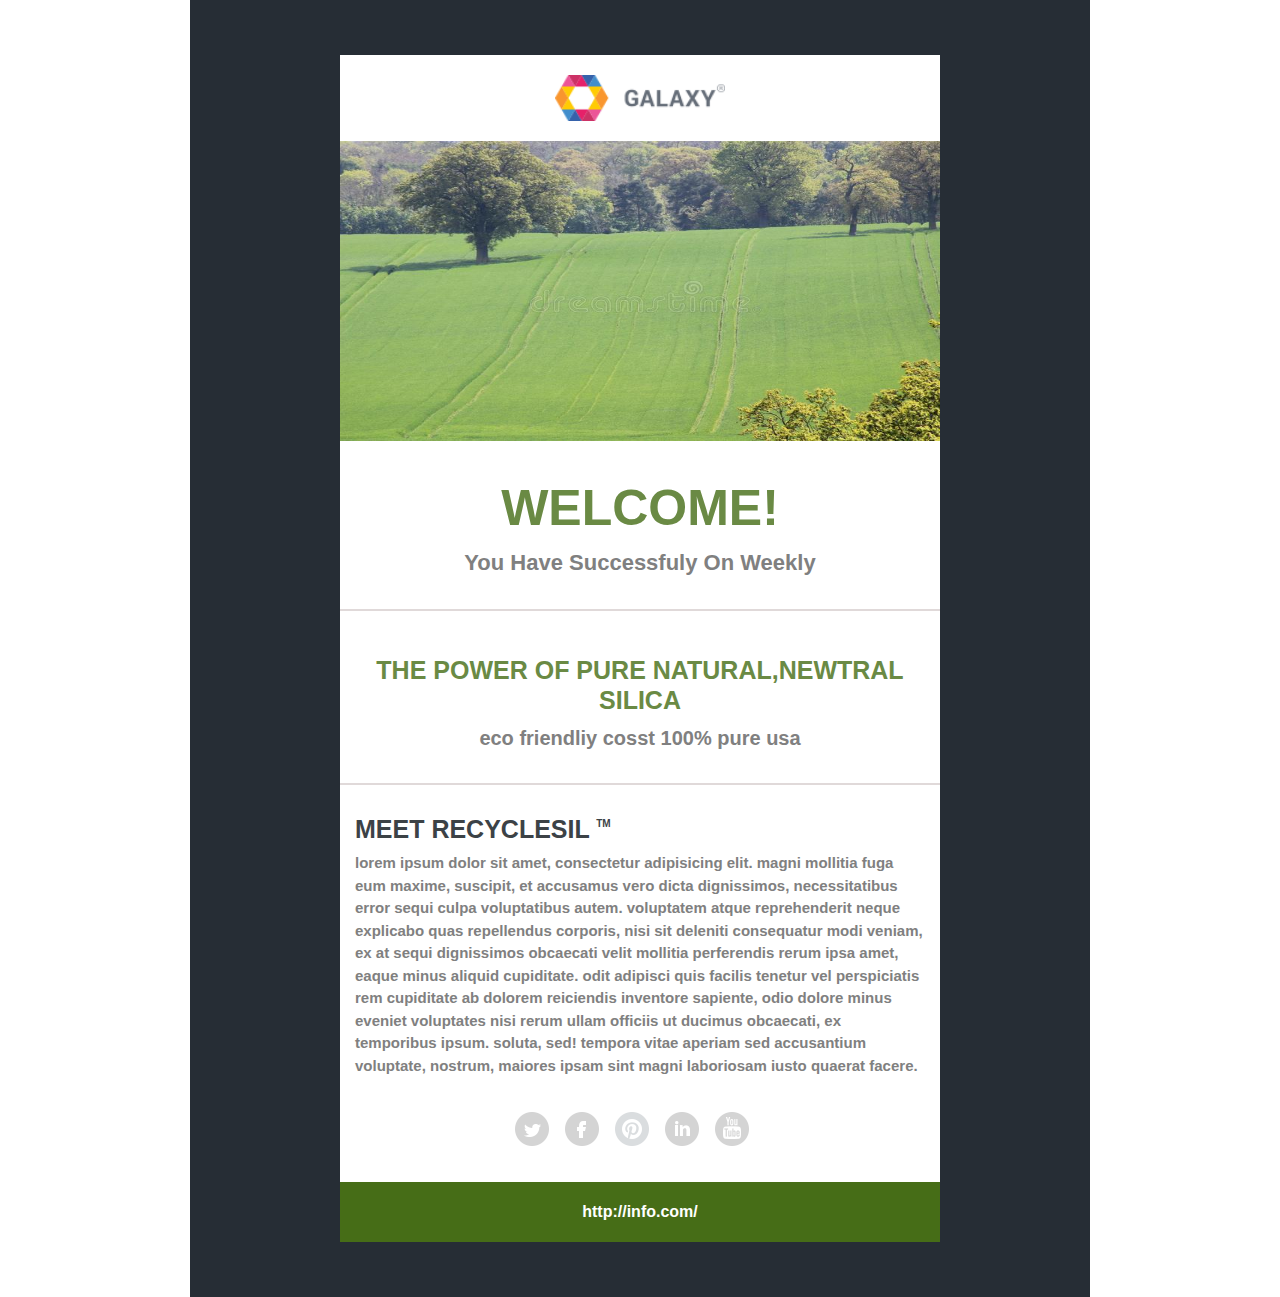
<file: 2/index.html>
<!DOCTYPE HTML>
<html lang="en-US">

<head>
    <meta charset="UTF-8">
    <title>recycle sil</title>
    <link rel="stylesheet" href="https://maxcdn.bootstrapcdn.com/bootstrap/4.3.1/css/bootstrap.min.css">
    <link rel="stylesheet" href="style.css" />


</head>

<body>


    <div class="bgcover">

        <!--headr part-->
        <header>
            <div class="wrap bghead">
                <div class="container p-0">
                    <a href="#"> <img src="imgs/logo%20(2).png" class="logo" alt="">
                    </a>
                    <img src="imgs/green.jpg" class="bnr" alt="">
                </div>
            </div>
        </header>




        <!--section part-1-->
        <section>

            <div class="wrap bg1">
                <div class="container">

                    <h2>WELCOME!</h2>
                    <p>You Have Successfuly On Weekly</p>
                </div>
            </div>
        </section>





        <!--section part-2-->
        <section>

            <div class="wrap bg2">
                <div class="container">

                    <h2>THE POWER OF PURE NATURAL,NEWTRAL SILICA</h2>
                    <p>ECO FRIENDLIY COSST 100% PURE USA</p>
                </div>
            </div>
        </section>




        <!--section part-3-->
        <section>

            <div class="wrap bg3">
                <div class="container">

                    <h2>MEET RECYCLESIL <SUP>TM</SUP></h2>
                    <p>Lorem ipsum dolor sit amet, consectetur adipisicing elit. Magni mollitia fuga eum maxime, suscipit, et accusamus vero dicta dignissimos, necessitatibus error sequi culpa voluptatibus autem. Voluptatem atque reprehenderit neque explicabo quas repellendus corporis, nisi sit deleniti consequatur modi veniam, ex at sequi dignissimos obcaecati velit mollitia perferendis rerum ipsa amet, eaque minus aliquid cupiditate. Odit adipisci quis facilis tenetur vel perspiciatis rem cupiditate ab dolorem reiciendis inventore sapiente, odio dolore minus eveniet voluptates nisi rerum ullam officiis ut ducimus obcaecati, ex temporibus ipsum. Soluta, sed! Tempora vitae aperiam sed accusantium voluptate, nostrum, maiores ipsam sint magni laboriosam iusto quaerat facere.</p>
                </div>
            </div>
        </section>




        <!--section part-4-->

        <section>
            <div class="wrap">
                <div class="container">
                    <div class="card ">
                        <div class="card-body ">
                            <a href="#" class="sp5 float-left"></a>
                            <a href="#" class="sp6 float-left"></a>
                            <a href="#" class="sp7 float-left"></a>
                            <a href="#" class="sp8 float-left"></a>
                            <a href="#" class="sp9 float-left"></a>
                        </div>
                    </div>

                </div>
            </div>
        </section>






        <!-- foooter part-->

        <footer>
            <div class="wrap bgfoot">
                <div class="container p-0 ">
                    <p>http://info.com/</p>
                </div>
            </div>
        </footer>

    </div>

</body>

</html>
</file>
<file: 2/style.css>
* {

    margin: 0;
    padding: 0;

}


.bgcover {
    background: #262D35;
    max-width: 900px;
    display: block;
    margin: 0 auto;
}

.wrap {}

.container {
    max-width: 600px;
    background: white;
    display: block;
    margin: 0 auto;
}


/*header-part--*/


.bghead {
    padding-top: 55px;
}

.logo {
    margin: 0 auto;
    display: block;
    width: 170px;
    padding: 20px 0px;
}

.bnr {
    width: 100%;
    height: 300px;
}

/*    <!--section part-1-->*/


.bg1 .container{
	padding: 15px 10px;
}

.bg1 h2 {
    text-align: center;
    color: #6A8A44;
    font-size: 50px;
    padding-top: 22px;
    font-weight: 600;
}

.bg1 p {
    text-align: center;
    font-size: 22px;
    font-weight: bold;
    padding-bottom: 15px;
    color: #808080;

}



/*=<!--section part-2-->*/

.bg2 {
    margin-top: -16px
}

.bg2 .container {
	border-top: 2px solid #b5a4a46b;
	padding:15px 10px;
}
.bg2 h2 {
    text-align: center;
    color: #6A8A44;
    font-size: 25px;
    padding-top: 29px;
    font-weight: bold;
}

.bg2 p {

    text-align: center;
    font-size: 20px;
    font-weight: bold;
    padding-bottom: 15px;
    color: #808080;
    text-transform: lowercase;

}


/*    <!--section part-3-->*/

.bg3 {
    margin-top: -16px;
}

.bg3 sup {
    top: -11px;
    font-size: 10px;
}

.bg3 .container {
    border-top: 2px solid #b5a4a46b;
}

.bg3 h2 {
    text-align: left;
    color: #3C4246;
    font-size: 25px;
    padding-top: 29px;
    font-weight: bold;
}

.bg3 p {

    text-align: left;
    font-size: 15px;
    font-weight: bold;
    padding-bottom: 15px;
    color: #808080;
    text-transform: lowercase;
    margin-bottom: 0;
}







/** css for section -4**/

.card {
    background: transparent;
    border: 0
}


.card-body {
    margin: 0 auto;
}

.sp5:hover {
    background-image: url(imgs/tt2.png);
}

.sp5 {
    background-image: url(imgs/tt1.png);
    display: block;
    width: 50px;
    height: 50px;
    background-repeat: no-repeat;

}



.sp6:hover {
    background-image: url(imgs/ff2.png);
}

.sp6 {
    background-image: url(imgs/ff1.png);
    display: block;
    width: 50px;
    height: 50px;
    background-repeat: no-repeat;

}

.sp7:hover {
    background-image: url(imgs/dd2.png);
}

.sp7 {
    background-image: url(imgs/dd1.png);
    display: block;
    width: 50px;
    height: 50px;
    background-repeat: no-repeat;

}

.sp8:hover {
    background-image: url(imgs/ii2.png);
}

.sp8 {
    background-image: url(imgs/ii1.png);
    display: block;
    width: 50px;
    height: 50px;
    background-repeat: no-repeat;

}

.sp9:hover {
    background-image: url(imgs/uu1.png);
}

.sp9 {
    background-image: url(imgs/uu.png);
    display: block;
    width: 50px;
    height: 50px;
    background-repeat: no-repeat;

}






/** foooter part**/

.bgfoot {
    padding-bottom: 55px;
}


.bgfoot p {
    color: #fff;
    text-decoration: none;
    text-align: center;
    display: block;
    background: #466D17;
    padding: 18px 10px;
    font-size: 16px;
    font-weight: 700;
    margin-bottom: 0;
}
</file>
